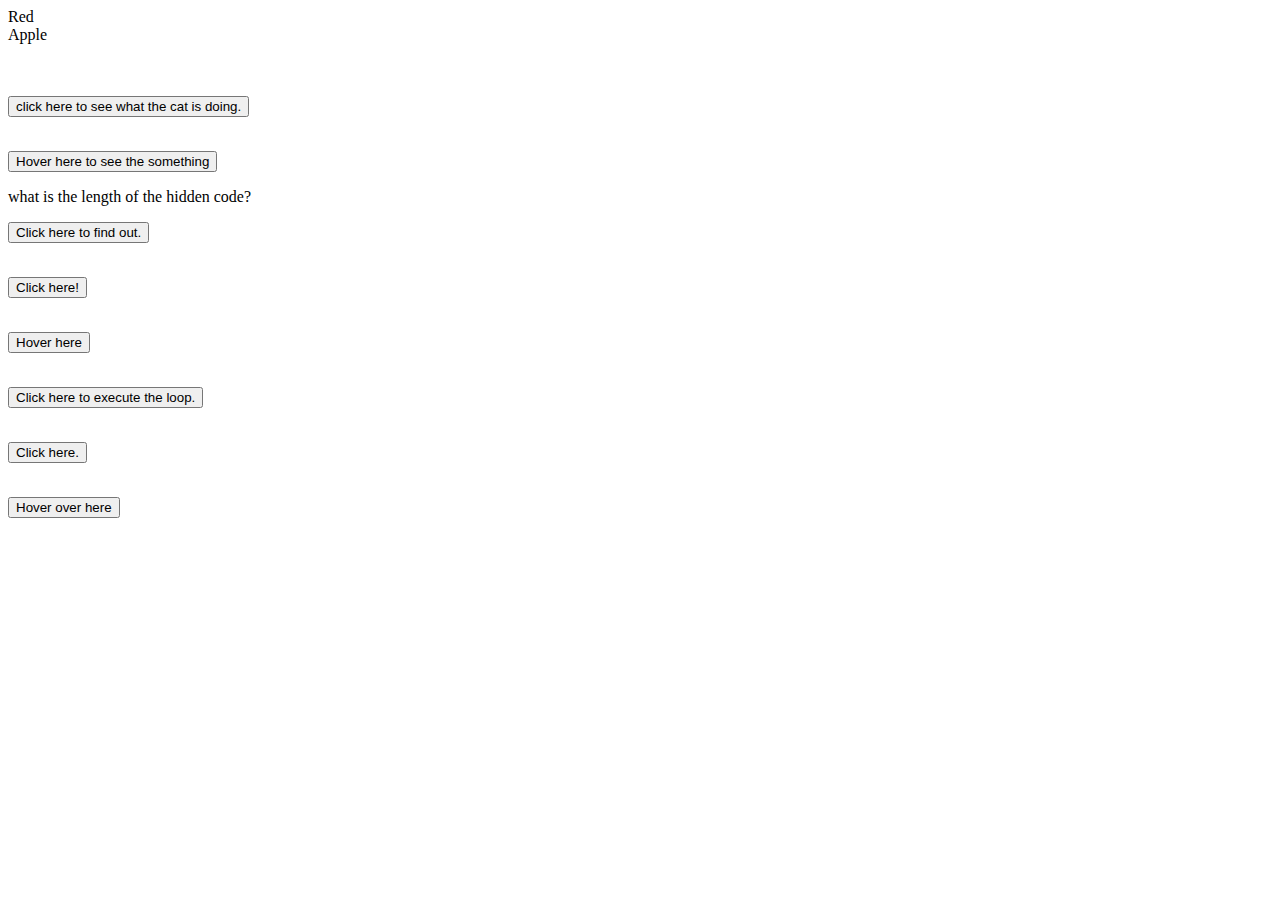
<file: Basic JavaScript Projects/Project10_loops_arrays/index.html>
<!DOCTYPE html>
<html lang="en">
    <head>
        <meta charset="utf-8">
        <title>Feeling loopy</title>
        <script src="./JS/main.js"></script>
    </head>
    <body>

<br>
<br>
<br>

<!--ARRAY-->
<p id="cat"></p>
<button onclick="cat_pics()">click here to see what the cat is doing.</button>
<br>
<br>

<!--ARRAY 2-->
<p id="array"></p>
<button onmousemove="array_function()">Hover here to see the something</button>

<!--STRING LENGTH-->
<p id="How_long"> what is the length of the hidden code?</p>
<button onclick="Find_out()">Click here to find out.</button>
<br>
<br>

<!--CONSTANT-->
<p id="Constant"></p>
<button onclick="constant_function()">Click here!</button>
<br>
<br>

<!--CONSTANT 2-->
<p id="constant"></p>
<button onmousemove="Constant_Function()">Hover here</button>
<br>
<br>

<!--THE LOOP PROGRAM-->
<p id="Loop"></p>
<button onclick="Call_Loop()">Click here to execute the loop.</button>
<br>
<br>

<!--FOR LOOP-->
<p id="List_of_Instruments"></p>
<button onclick="for_Loop()">Click here.</button>
<br>
<br>

<!--FOR LOOP 2-->
<p id="list_of_Instruments"></p>
<button onmousemove="For_loop()">Hover over here</button>

    </body>
</html>
</file>
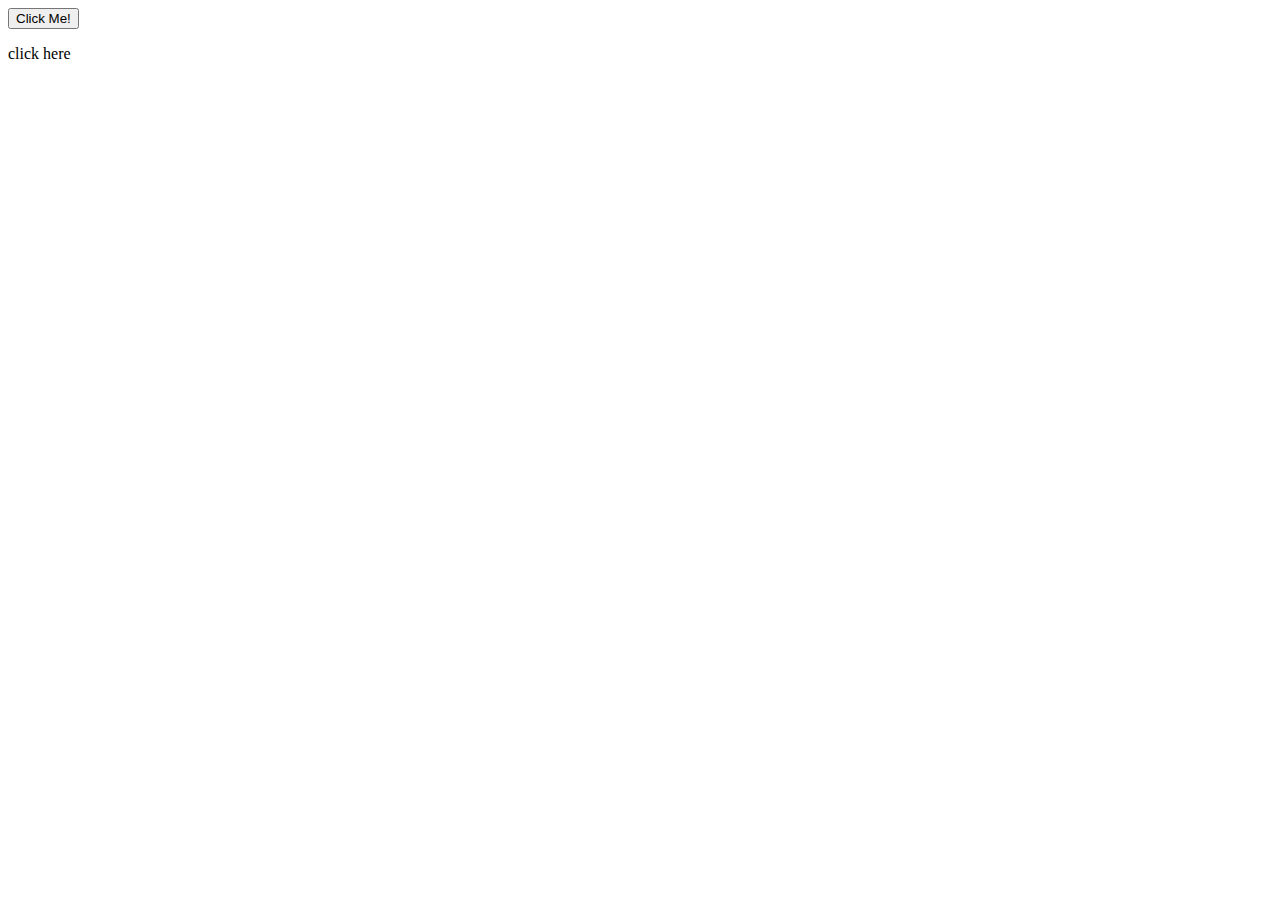
<file: Basic JavaScript Projects/Project2_functions/index.html>
<!DOCTYPE html>

<html lang="en">

<head>
    <meta charset="UTF-8">
    <title>JavaScript</title>
    <script src="./JS/main.js"></script>
</head>

<body>

<button onclick="button1()" id="green">

    Click Me!
</button>

<p id="first" onclick="nowFunction()">click here</p>

</body>

</html>
</file>
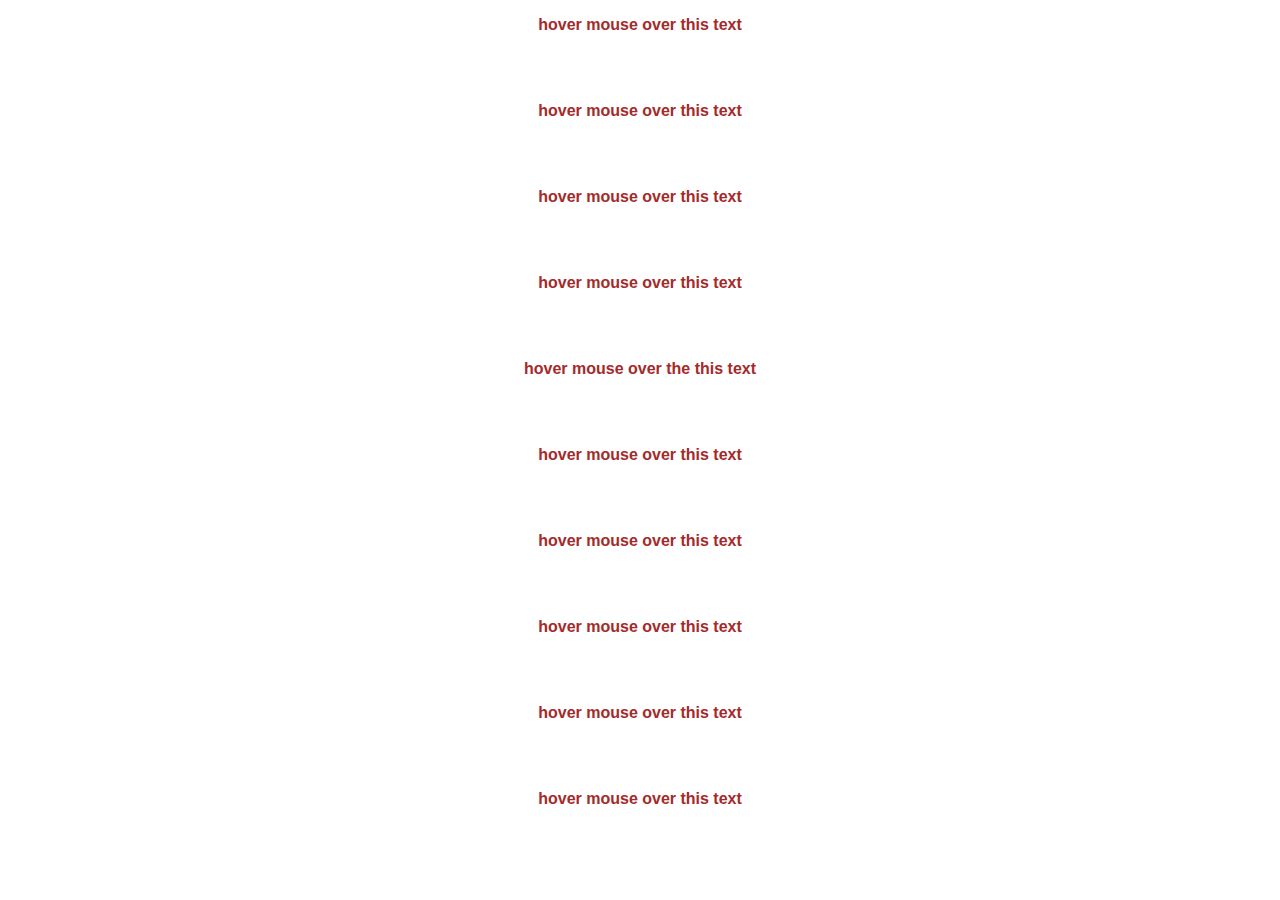
<file: Basic JavaScript Projects/Project3_math_operators/index.html>
<!DOCTYPE html>
<html lang="en">
    <head>
        <meta charset="utf-8">
        <title>Math</title>
        <script src="./main.js"></script>
        <link rel="stylesheet" type="text/css" href="./math.css"
    </head>
    <body>

        <!--THIS INCLUDES MATH EQUATIONS FROM JAVASCRIPT-->
        <p id="Math" onmousemove="addition_Function()">hover mouse over this text</p>
        <br>
        <br>
        <p id="math2" onmousemove="subtraction_function()">hover mouse over this text</p>
        <br>
        <br>
        <p id="math3" onmousemove="multiplication_function()">hover mouse over this text</p>
        <br>
        <br>
        <p id="math4" onmousemove="division_function()">hover mouse over this text</p>
        <br>
        <br>
        <p id="math5" onmousemove="multiple_problems()">hover mouse over the this text</p>
        <br>
        <br>
        <p id="math6" onmousemove="remainders()">hover mouse over this text</p>
        <br>
        <br>
        <p id="math7" onmousemove="negation()">hover mouse over this text</p>
        <br>
        <br>
        <p id="math8" onmousemove="round()">hover mouse over this text</p>
        <br>
        <br>
        <p id="mathb" onmousemove="up()">hover mouse over this text</p>
        <br>
        <br>
        <p id="mathc" onmousemove="down()">hover mouse over this text</p>
    </body>
</html>
</file>
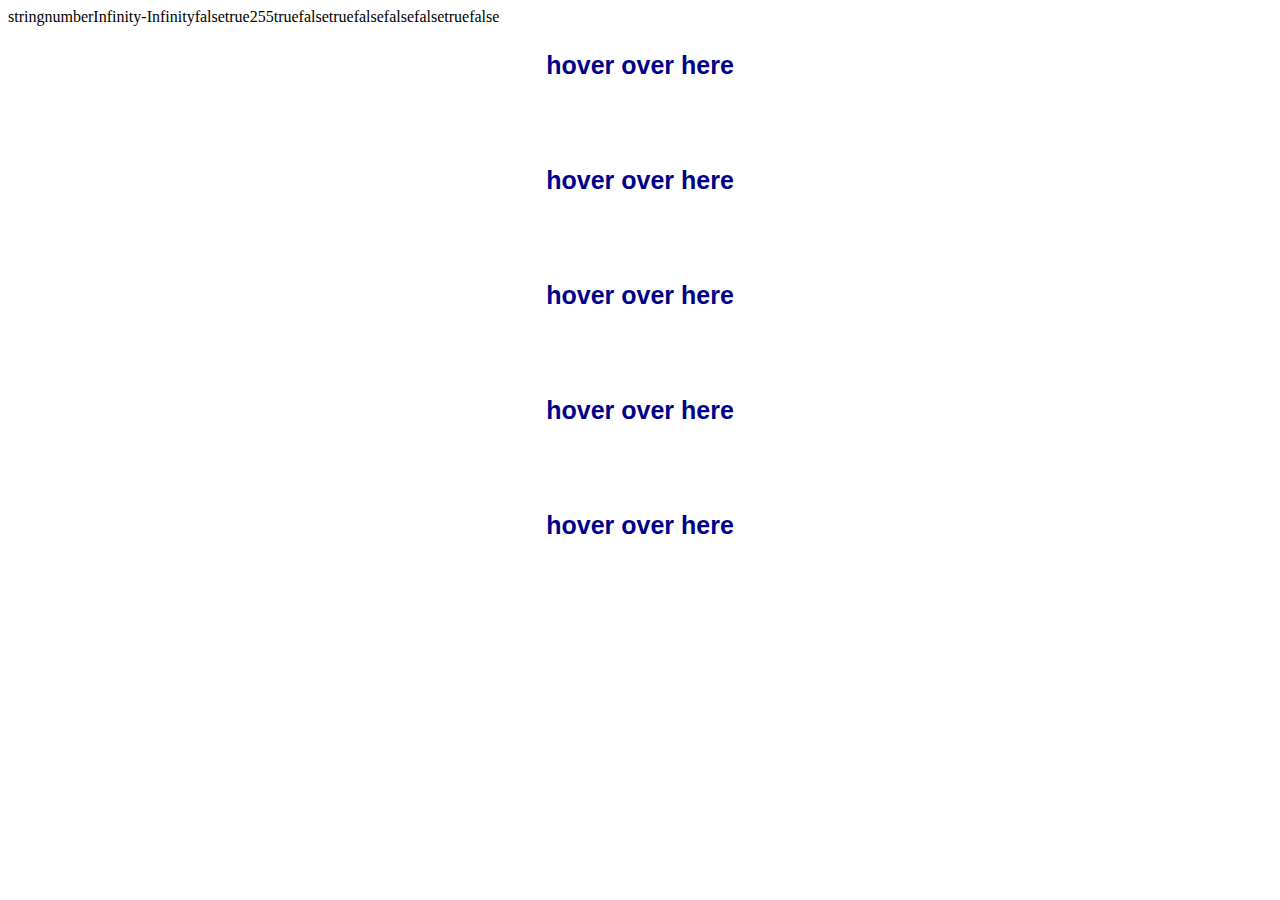
<file: Basic JavaScript Projects/Project5_comparisons_type_coercion/index.html>
<!DOCTYPE html>
<html lang="en">
    <head>
        <meta charset="utf-8">
        <title>Comparison</title>
        <script src="./JS/main.js"></script>
        <link rel="stylesheet" type="text/css" href="./main.css">
    </head>
    <body>
<p id="Test" onmouseover="function1()">hover over here</p>
<br>
<br>
<p id="Test2" onmouseover="function2()">hover over here</p>
<br>
<br>
<p id="Test3" onmouseover="function3()">hover over here</p>
<br>
<br>
<p id="not" onmouseover="not_function()">hover over here</p>
<br>
<br>
<p id="not2" onmouseover="double_neg()">hover over here</p>
        
    </body>
</html>
</file>
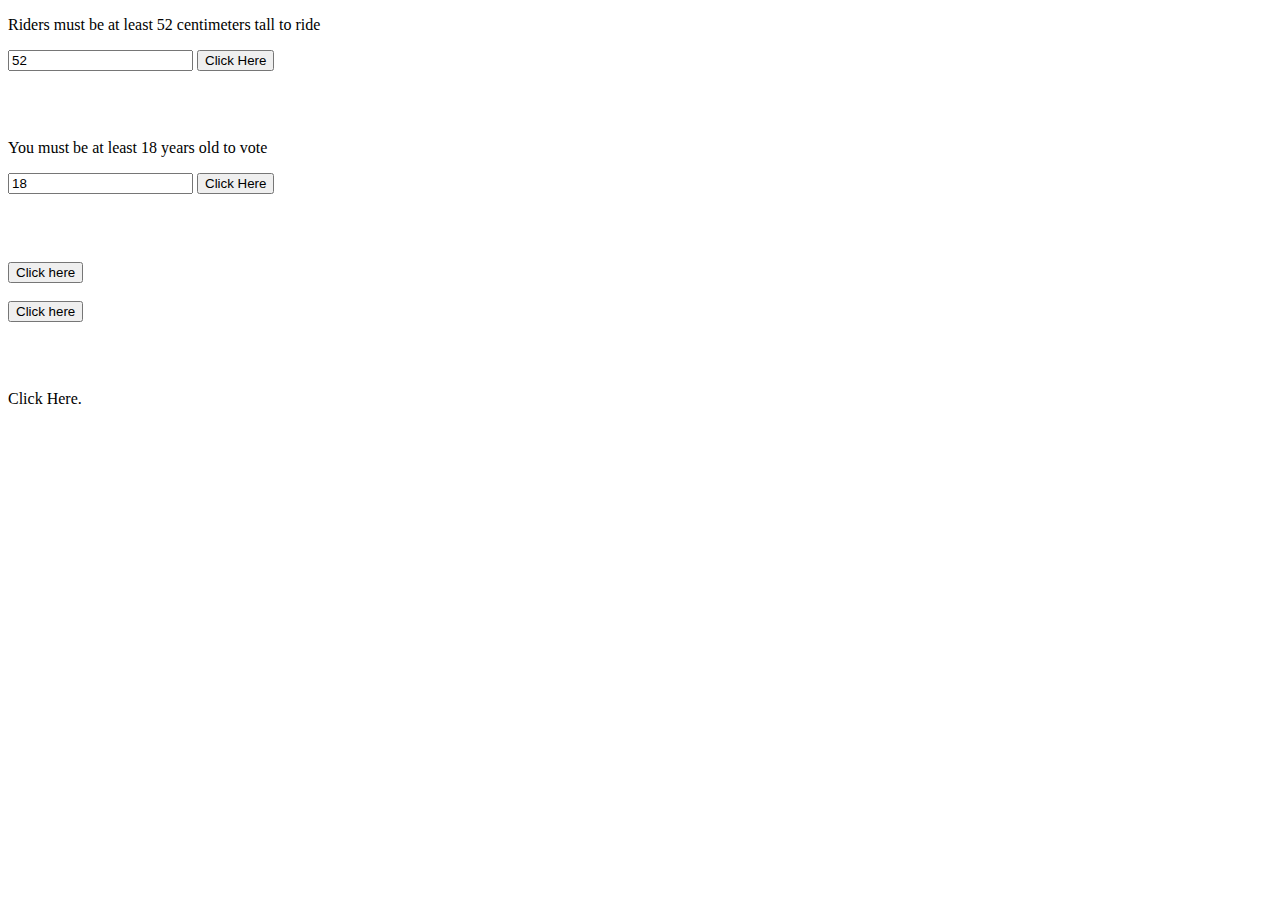
<file: Basic JavaScript Projects/Project6_ternary__operators_constructors/index.html>
<!DOCTYPE html>
<html lang="en">
    <head>
        <meta charset="utf-8">
        <title>Basic HTML Template</title>
        <script src="./JS/main.js"></script>
    </head>
    <body>

        <p>Riders must be at least 52 centimeters tall to ride </p>
        <input id="Height" value="52" />
        <button onclick="Ride_Function()">Click Here </button>
        <p id="Ride"></p>
        <br>
        <br>
        <p> You must be at least 18 years old to vote</p>
        <input id="age" value="18" />
        <button onclick="vote_function()">Click Here</button>
        <p id="vote"></p>        
        <br>
        <br>
        <p id="Keywords_and_Constructors"></p>
        <button onclick="my_Function()">Click here</button>
        <br>
        <br>
        <button onclick="object_mine()">Click here</button>
        <p id="New_and_This"></p>
        <br>
        <br>
        <p id="Nested_function" onclick="count_Function()">Click Here.</p>
    </body>
</html>
</file>
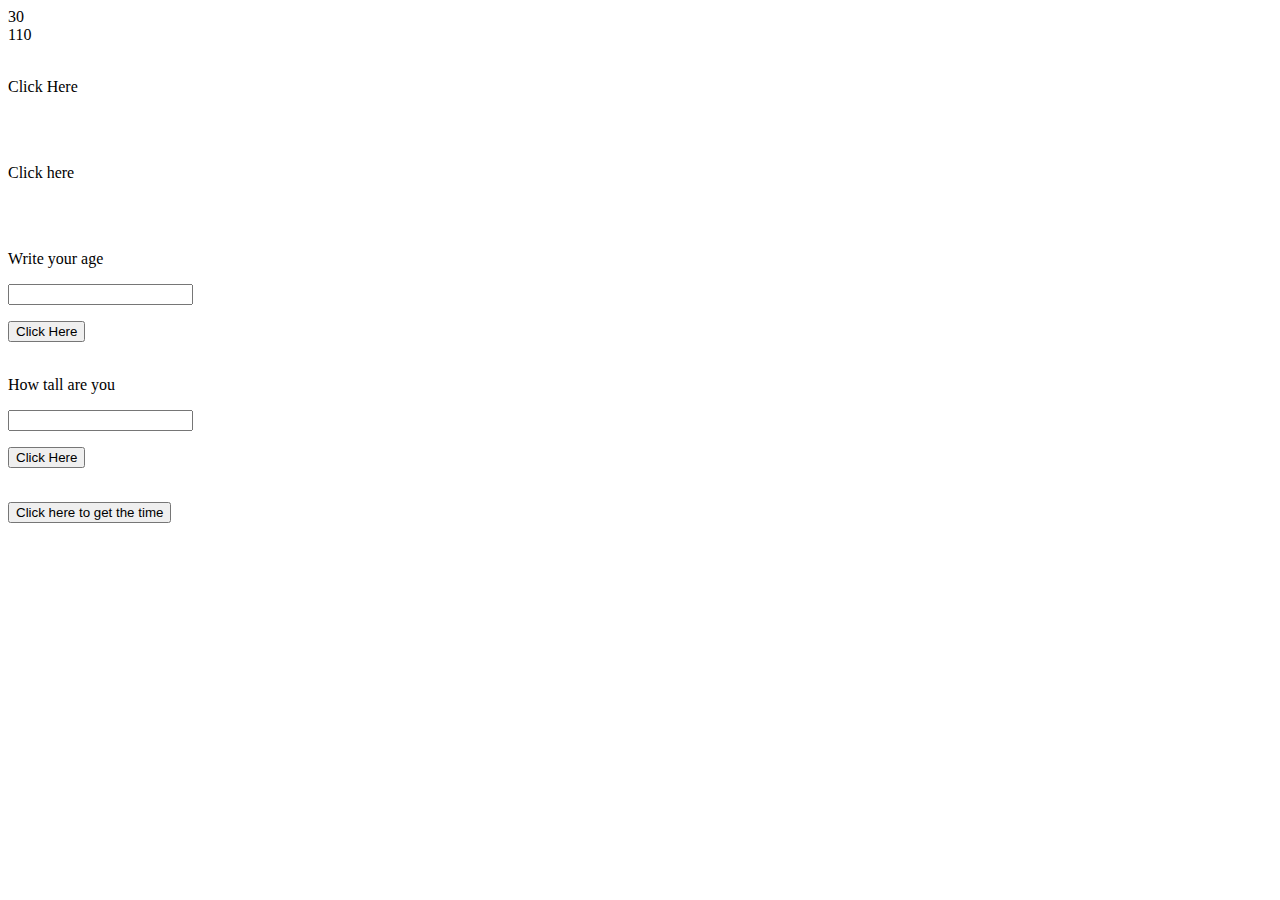
<file: Basic JavaScript Projects/Project7_scope_time_function/index.html>
<!DOCTYPE html>
<html lang="en">
    <head>
        <meta charset="utf-8">
        <title>Scope</title>
        <script src="./JS/main.js"></script>
    </head>
    <body>
        <br> 
        <br>
        <p id="Greeting" onclick="get_Date()">Click Here </p>

        <br>
        <br>
        <p id="goodnight" onclick="time()">Click here</p>
        <br>
        <br>
        <p>Write your age</p>
        <input id="Age" value=""/>
        <p id="How_old_are_you?"></p>
        <button onclick="Age_function()">Click Here</button>
        <br>
        <br>
        <p>How tall are you</p>
        <input id="Height" value=""/>
        <p id="How_tall_are_you?"></p>
        <button onclick="Height_measurement()">Click Here</button>
        <br>
        <br>
        <p id="Time_of_day"></p>
        <button onclick="Time_function()">Click here to get the time</button>
        


        
    </body>
</html>
</file>
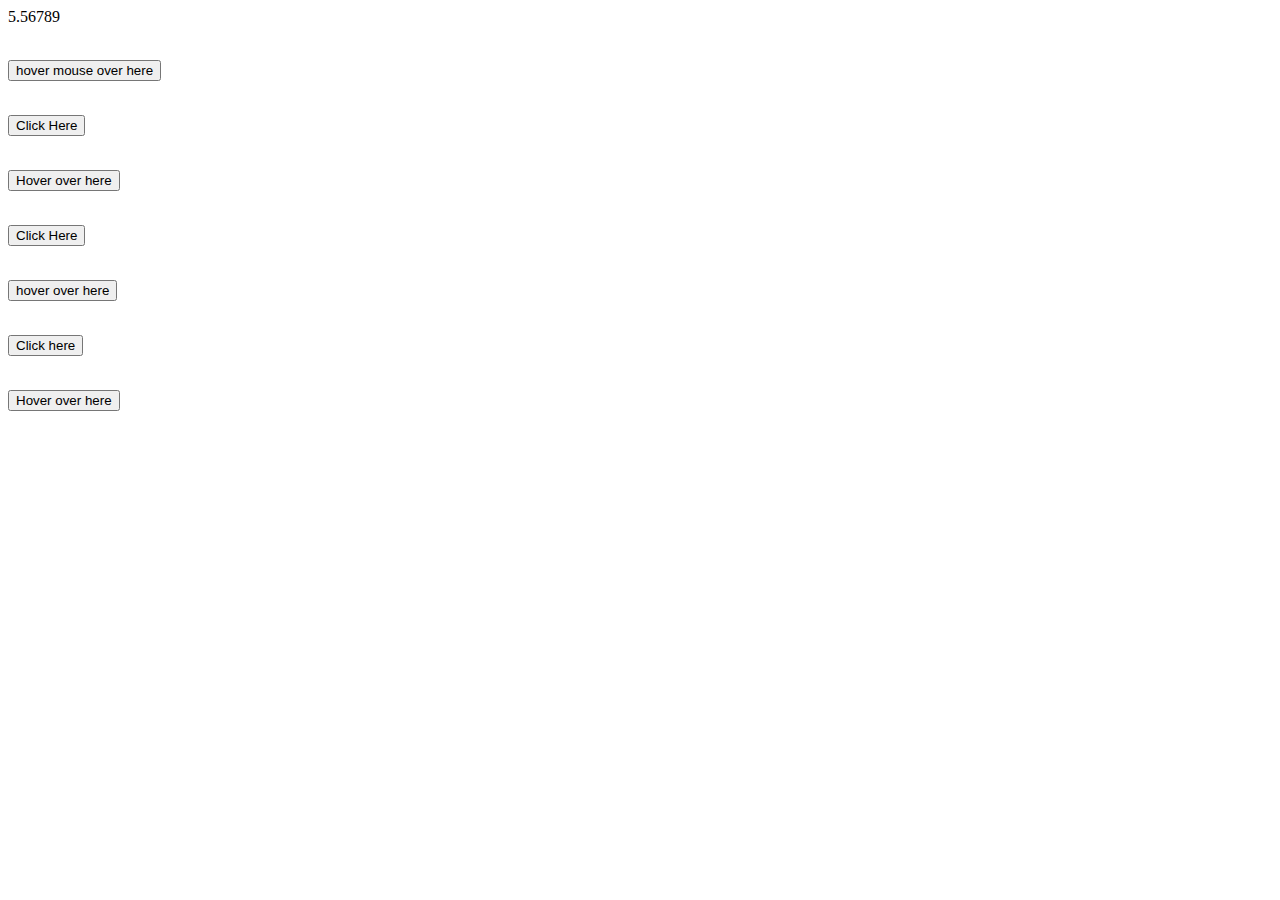
<file: Basic JavaScript Projects/Project8_string_methods/index.html>
<!DOCTYPE html>
<html lang="en">
    <head>
        <meta charset="utf-8">
        <title>String</title>
        <script src="./JS/main.js"></script>
    </head>
    <body>
<br>
<br>
<p id="words"></p>
<button onmouseover="sentence_here()">hover mouse over here</button>

<br>
<br>
<p id="Slice"></p>
<button onclick="slice_Method()">Click Here</button>

<br>
<br>
<p id="dice"></p>
<button onmouseover="dice_and_slice()">Hover over here</button>

<br>
<br>
<p id="Numbers_to_string"></p>
<button onclick="string_Method()">Click Here</button>

<br>
<br>
<p id="hey_number"></p>
<button onmousemove="numbers_mason()">hover over here</button>

<br>
<br>
<p id="Precision"></p>
<button onclick="precision_Method()">Click here</button>

<br>
<br>
<p id="close"></p>
<button onmouseover="getting_there()">Hover over here</button>



    </body>
</html>
</file>
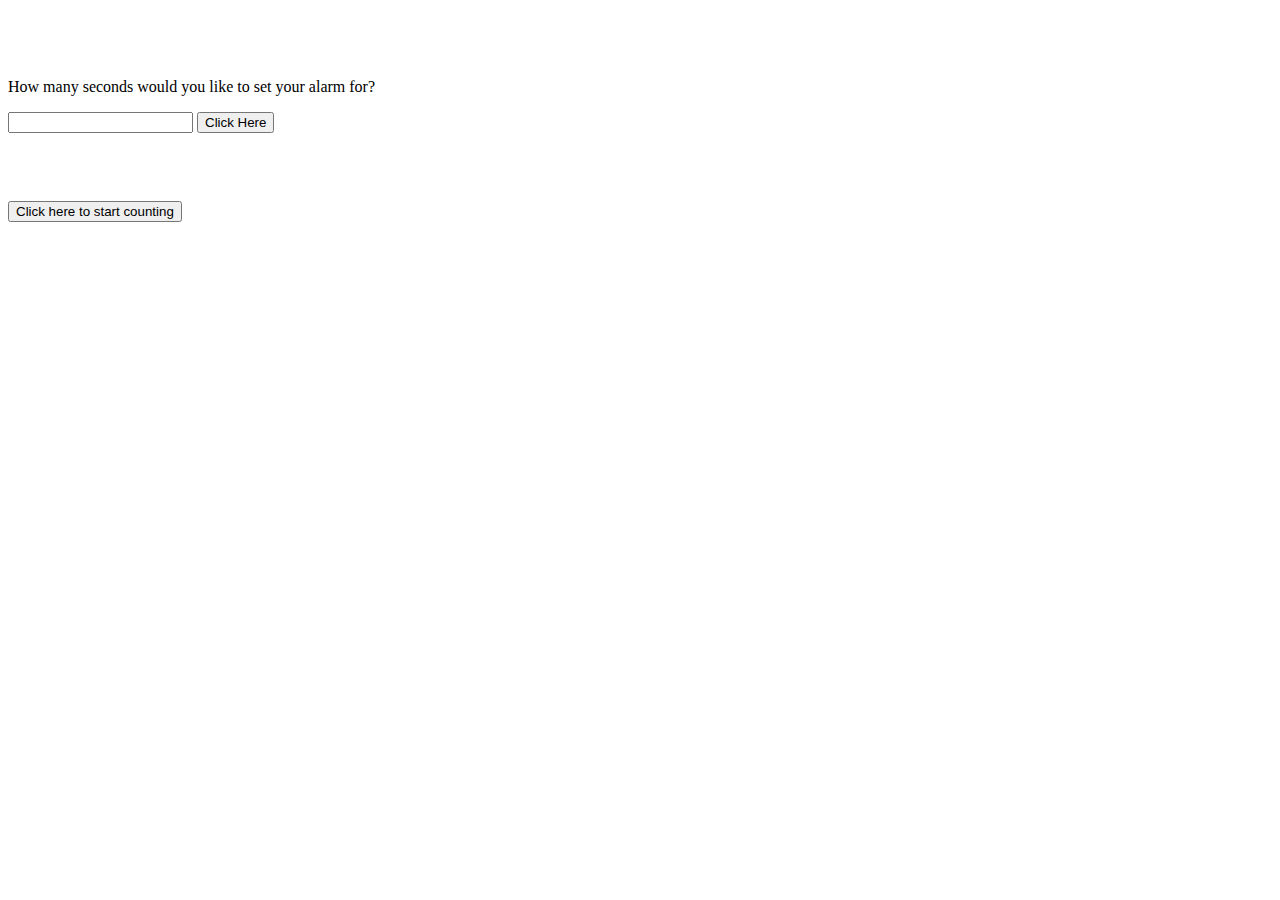
<file: Basic JavaScript Projects/Project9_countdown_slideshow/index.html>
<!DOCTYPE html>
<html lang="en">
    <head>
        <meta charset="utf-8">
        <title>Countdown Timer</title>
        <script src="./JS/main.js"></script>
        <link rel="stylesheet" type="text/css" href=""
    </head>
    <body>
<br>
<br>
<br>
<!--THIS IS THE COUNTDOWN PROGRAM-->
<p>How many seconds would you like to set your alarm for?</p>
<input id="seconds" value=""/>
<button onclick="countdown()">Click Here</button>
<p id="timer"></p>

<!--THIS IS THE COUNTING PROGRAM -->
<br>
<br>
<p id="Counting_to_Ten"></p>
<button onclick="count_To_Ten()">Click here to start counting</button>


        
    </body>
</html>
</file>
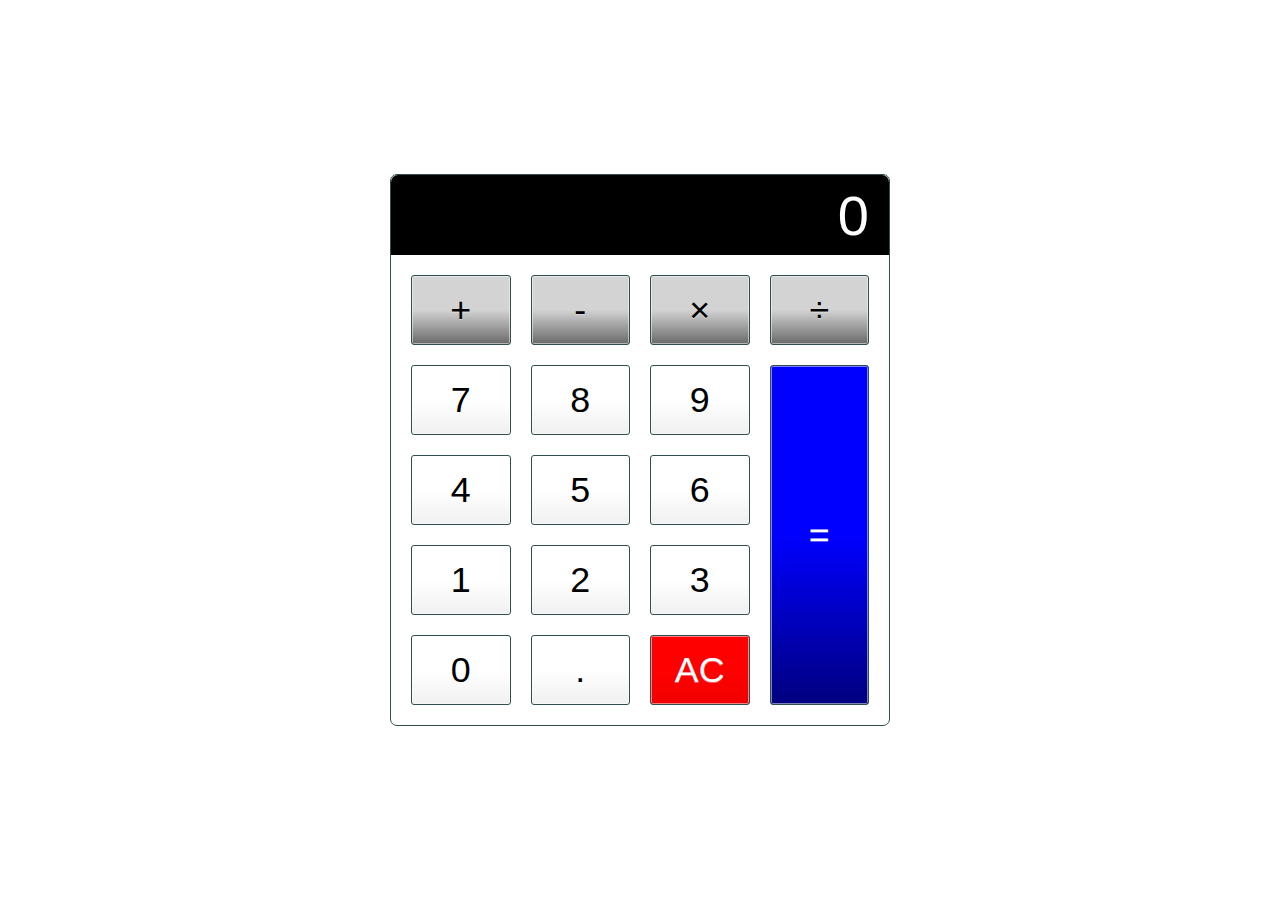
<file: calculator/calculator.html>
<!DOCTYPE html>
<html lang="en">
    <head>
        <meta charset="utf-8">
        <title>Calculator</title>
        <meta name="description" content="A basic HTML, CSS and JavaScript Calculator">
        <link rel="stylesheet" type="text/css" href="./CSS/main.css">
        <script src="./JavaScrpit/main.js" defer></script> 
    </head>
    <body>
        <div class="calculator">
        <input type="text" class="calculator_screen" value="0" disabled />
        <div class="calculator-keys">

            <button type="button" class="operator" value="+">+</button>
            <button type="button" class="operator" value="-">-</button>
            <button type="button" class="operator" value="*">&times;</button>
            <button type="button" class="operator" value="/">&divide;</button>

            <button type="button" value="7">7</button>
            <button type="button" value="8">8</button>
            <button type="button" value="9">9</button>

            <button type="button" value="4">4</button>
            <button type="button" value="5">5</button>
            <button type="button" value="6">6</button>

            <button type="button" value="1">1</button>
            <button type="button" value="2">2</button>
            <button type="button" value="3">3</button>

            <button type="button" value="0">0</button>

            <button type="button" class="decimal function" value=".">.</button>
            <button type="button" class="all-clear function" value="all-clear">AC</button>
            <button type="button" class="equal-sign operator" value="=">=</button>
        </div>
        </div>

        



        
    </body>
</html>
</file>
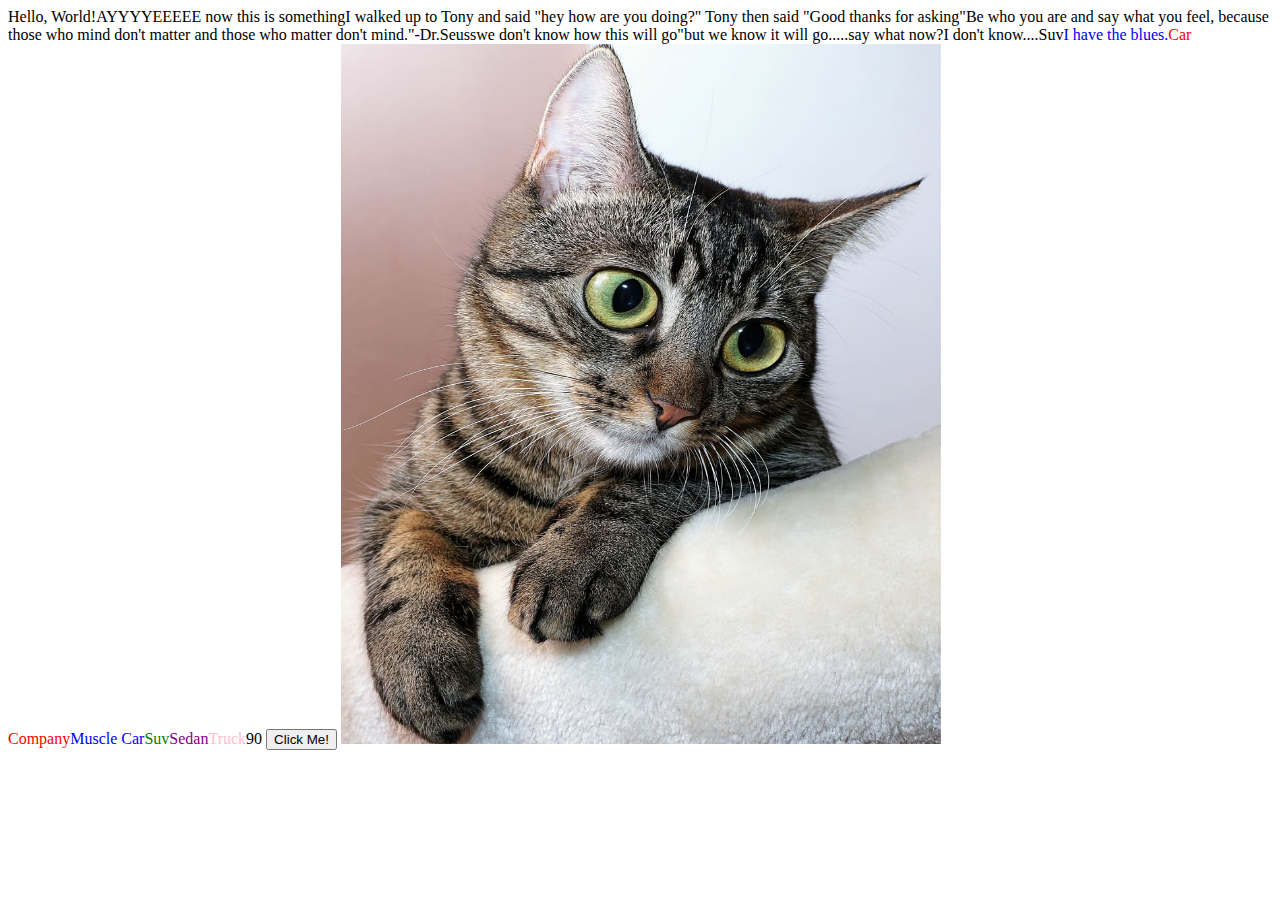
<file: Basic JavaScript Projects/Project1_expressions_alert.html/Project_one.html>
<!DOCTYPE html>

<html lang="en">

<head>
   <title>first basic javascript</title>
    <meta charset="UTF-8">
    <script src="main.js"></script>
</head>

<body>
    <button onclick="My_First_Function()" id="Green_Text">
        Click Me!
    </button>

    <!--This is a new html event-->

    <img src="./cat.png" onload="loadimage()" height="700px" width="600px">

    <script>
        function loadimage (){
            alert("Image is loaded");
        }
    </script>
</body>

</html>
</file>
<file: Basic JavaScript Projects/Project3_math_operators/math.css>
/* MAKING THINGS LOOK A BIT BETTER*/

#Math {
    font-size: 20 px;
    font-family: 'Trebuchet MS', 'Lucida Sans Unicode', 'Lucida Grande', 'Lucida Sans', Arial, sans-serif;
    font-weight: 900;
    text-align: center;
    color: brown;
}

#math2 {
    font-size: 20 px;
    font-family: 'Trebuchet MS', 'Lucida Sans Unicode', 'Lucida Grande', 'Lucida Sans', Arial, sans-serif;
    font-weight: 900;
    text-align: center;
    color: brown;
}

#math3 {
    font-size: 20 px;
    font-family: 'Trebuchet MS', 'Lucida Sans Unicode', 'Lucida Grande', 'Lucida Sans', Arial, sans-serif;
    font-weight: 900;
    text-align: center;
    color: brown;
}

#math4{
    font-size: 20 px;
    font-family: 'Trebuchet MS', 'Lucida Sans Unicode', 'Lucida Grande', 'Lucida Sans', Arial, sans-serif;
    font-weight: 900;
    text-align: center;
    color: brown;
}

#math5 {
    font-size: 20 px;
    font-family: 'Trebuchet MS', 'Lucida Sans Unicode', 'Lucida Grande', 'Lucida Sans', Arial, sans-serif;
    font-weight: 900;
    text-align: center;
    color: brown;
}

#math6 {
    font-size: 20 px;
    font-family: 'Trebuchet MS', 'Lucida Sans Unicode', 'Lucida Grande', 'Lucida Sans', Arial, sans-serif;
    font-weight: 900;
    text-align: center;
    color: brown;
}

#math7 {
    font-size: 20 px;
    font-family: 'Trebuchet MS', 'Lucida Sans Unicode', 'Lucida Grande', 'Lucida Sans', Arial, sans-serif;
    font-weight: 900;
    text-align: center;
    color: brown;
}

#math8 {
    font-size: 20 px;
    font-family: 'Trebuchet MS', 'Lucida Sans Unicode', 'Lucida Grande', 'Lucida Sans', Arial, sans-serif;
    font-weight: 900;
    text-align: center;
    color: brown;
}


#mathb {
    font-size: 20 px;
    font-family: 'Trebuchet MS', 'Lucida Sans Unicode', 'Lucida Grande', 'Lucida Sans', Arial, sans-serif;
    font-weight: 900;
    text-align: center;
    color: brown;
}

#mathc {
    font-size: 20 px;
    font-family: 'Trebuchet MS', 'Lucida Sans Unicode', 'Lucida Grande', 'Lucida Sans', Arial, sans-serif;
    font-weight: 900;
    text-align: center;
    color: brown;
}
</file>
<file: Basic JavaScript Projects/Project5_comparisons_type_coercion/main.css>
#Test {
    color: darkblue;
    font-size: 25px;
    font-weight: 900;
    font-family: Impact, Haettenschweiler, 'Arial Narrow Bold', sans-serif;
    text-align: center;
    text-decoration: rgb(86, 238, 94);
}

#Test2 {
    color: darkblue;
    font-size: 25px;
    font-weight: 900;
    font-family: Impact, Haettenschweiler, 'Arial Narrow Bold', sans-serif;
    text-align: center;
    text-decoration: rgb(86, 238, 94);
}

#Test3 {
    color: darkblue;
    font-size: 25px;
    font-weight: 900;
    font-family: Impact, Haettenschweiler, 'Arial Narrow Bold', sans-serif;
    text-align: center;
    text-decoration: rgb(86, 238, 94);
}

#not {
    color: darkblue;
    font-size: 25px;
    font-weight: 900;
    font-family: Impact, Haettenschweiler, 'Arial Narrow Bold', sans-serif;
    text-align: center;
    text-decoration: rgb(86, 238, 94);
}

#not2 {
    color: darkblue;
    font-size: 25px;
    font-weight: 900;
    font-family: Impact, Haettenschweiler, 'Arial Narrow Bold', sans-serif;
    text-align: center;
    text-decoration: rgb(86, 238, 94);
}
</file>
<file: calculator/CSS/main.css>
html {
    font-size: 70%;
    box-sizing: border-box;
}
*, *::before, *::after {
    margin: 0;
    padding: 0;
    box-sizing: inherit;
}
.calculator {
    border: 1.2px solid darkslategray;
    border-radius: 7px;
    position: absolute;
    top: 50%;
    left: 50%;
    transform: translate(-50%, -50%);
    width: 500px;
}
.calculator_screen {
    width: 100%;
    font-size: 5rem;
    height: 80px;
    border: none;
    background-color: black;
    color: white;
    text-align: right;
    padding-right: 20px;
    padding-left: 20px;
    border-radius: 7px 7px 0px 0px;
}
button {
    height: 70px;
    border-radius: 3px;
    border: 1px solid darkslategray;
    background-color: transparent;
    font-size: 3.2rem;
    color: black;
    background-image: linear-gradient(to bottom, transparent, transparent 50%, rgba(0,0,0,.06));
    text-shadow: 0 1px rgba(255, 255, 255, .4);
    box-shadow: inset 0 0 0 1px rgba(255, 255, 255, 0.5), 0 1px 0 0 rgba(255, 255, 255, .05); 
}
button:hover {
    background-color: #e1e1e1;
}
.operator {
    color: black;
    background-image: linear-gradient(to bottom, transparent, transparent 50%, rgba(0, 0, 0, .5));
    background-color: lightgray;
}
.all-clear {
    background-color: red;
    border-color: darkslategray;
    color: #fff;
}
.all-clear:hover {
    background-color: darkred;
}
.equal-sign {
    background-color: blue;
    border-color: darkslategray;
    color: #fff;
    height: 100%;
    grid-area: 2 / 4 / 6 / 5;
}
.equal-sign:hover {
    background-color: darkblue;
}
.calculator-keys {
    display: grid;
    grid-template-columns: repeat(4, 1fr);
    grid-gap: 20px;
    padding: 20px;
}
</file>
